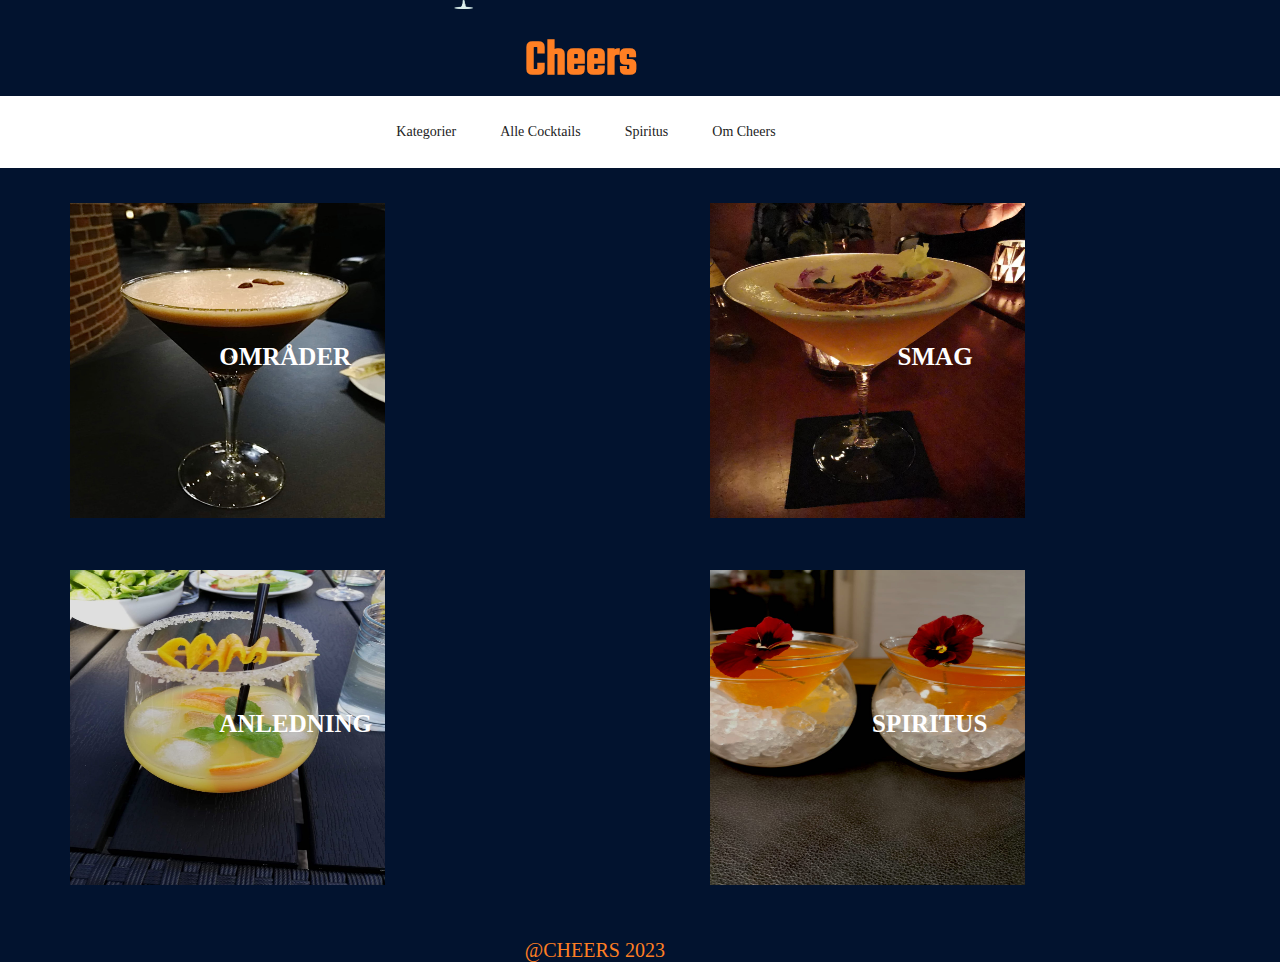
<file: index.html>
<!DOCTYPE html>
<html lang="da">

<head>
    <meta charset="UTF-8">
    <meta name="robots" content="noindex">
    <link rel="stylesheet" href="css/single2.css">
    <link rel="stylesheet" href="css/rodrigo_burger.css">
    <meta http-equiv="X-UA-Compatible" content="IE=edge">
    <meta name="viewport" content="width=device-width, initial-scale=1.0">
    <title>Forside</title>
</head>

<body>
    <h1 class="logo">Cheers</h1>
    <a href="index.html">
        <div class="logodrink">
            <img src="/pic/drinklogo.png" alt="logo">
        </div>
    </a>
    <br>
    <nav class="nav-bar-menu">
        <ul class="nav-elementer">
            <li>
                <a href="index.html">Kategorier</a>
                <a href="list.html">Alle Cocktails</a>
                <a href="spiritus.html">Spiritus</a>
                <a href="on.html">Om Cheers</a>
            </li>
        </ul>
        <div class="burger">
            <div class="line line1"></div>
            <div class="line line2"></div>
            <div class="line line3"></div>
            <div class="line line4"></div>
        </div>
    </nav>
    <main>
        <template="templateTwo">
            <div class="forside_wrapper">
                <!-- <a href="list.html?kat=Land" class="land1"> -->
                <img src="pic/espresso.jpg" alt="drink">
                <div class="text_wrapper">
                    <h2 class="kategori1">OMRÅDER</h2>
                </div>
                </a>
                <!-- <a href="list.html?kat=Smag 1" class="smag1"> -->
                <img src="pic/whiskeysour.JPG" alt="drink">
                <div class="text_wrapper">
                    <h2 class="kategori2">SMAG</h2>
                </div>
                </a>
                <!-- <a href="list.html?kat=Lejlighed 1" class="lejlighed1"> -->
                <img src="pic/harveywallbanger.JPG" alt="drink">
                <div class="text_wrapper">
                    <h2 class="kategori3">ANLEDNING</h2>
                </div>
                </a>
                <!-- <a href="list.html?kat=Ingrediens 1" class="ingrediens1"> -->
                <img src="pic/orange2.JPG" alt="drink">
                <div class="text_wrapper">
                    <h2 class="kategori4">SPIRITUS</h2>
                </div>
                </a>
            </div>
            </template>



    </main>
    <br>
    <br>
    <footer>
        <p>@CHEERS 2023</p>
    </footer>
    <script src="js/index.js"></script>
    <script src="js/rodrigo_burger.js"></script>

</body>

</html>
</file>
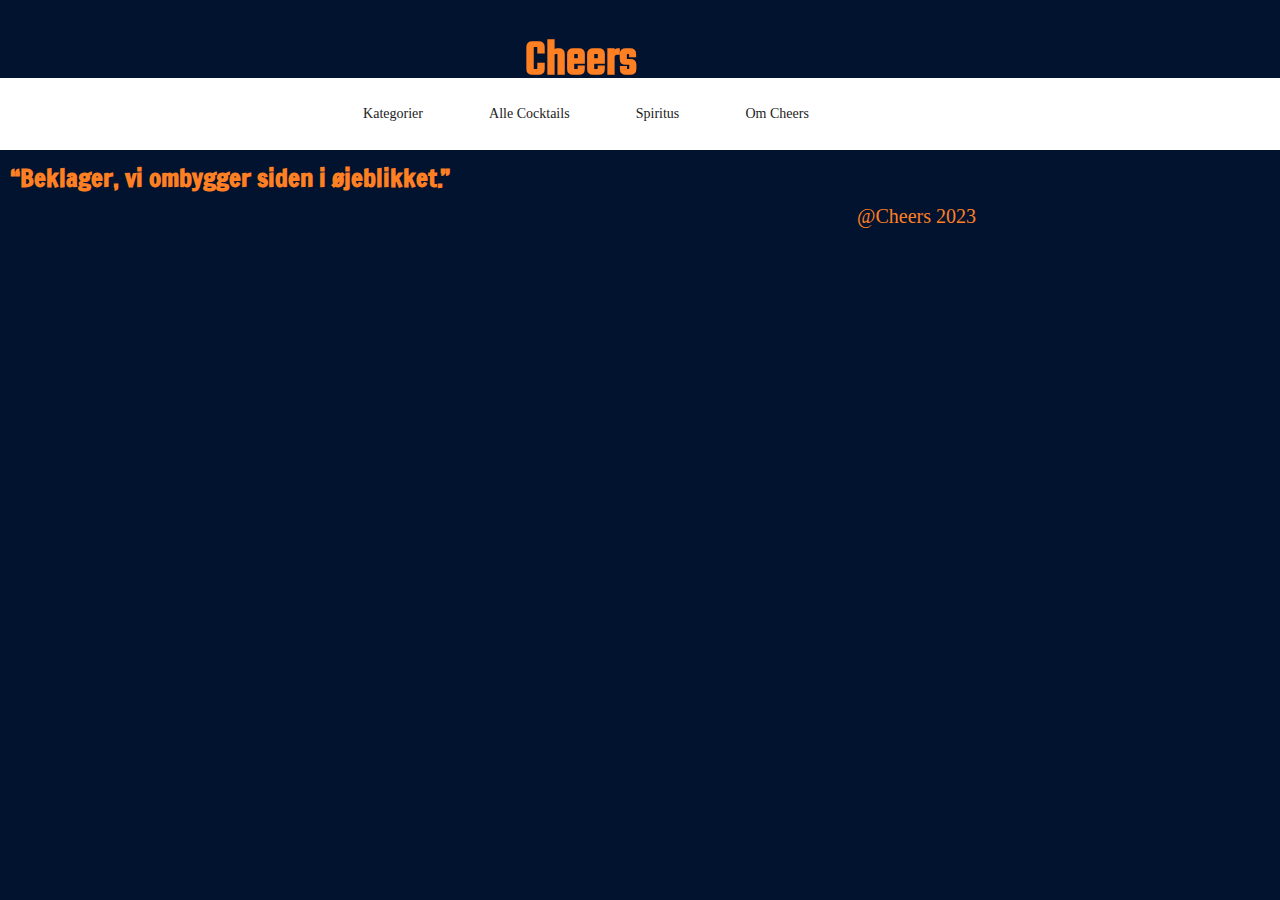
<file: ombygning.html>
<!DOCTYPE html>
<html lang="da">

<head>
    <meta charset="UTF-8">
    <meta name="robots" content="noindex">
    <link rel="stylesheet" href="css/single2.css">
    <link rel="stylesheet" href="css/single.css">
    <link rel="stylesheet" href="css/cocktaillist.css">
    <link rel="stylesheet" href="css/rodrigo_burger.css">
    <meta http-equiv="X-UA-Compatible" content="IE=edge">
    <meta name="viewport" content="width=device-width, initial-scale=1.0">
    <title>Om</title>
</head>

<body class="cocktaillist_body">
    <a href="index.html">
        <h1 class="logo">Cheers</h1>
        <div class="logodrink">
            <!-- <img class="logodrink" src="/drinklogo.png" alt="logo"> -->
        </div>
    </a>
    <nav class="nav-bar-menu">
        <ul class="nav-elementer">
            <li> <a href="index.html">Kategorier</a> </li>
            <li> <a href="list.html">Alle Cocktails</a></li>
            <li> <a href="*">Spiritus</a></li>
            <li> <a href="on.html">Om Cheers</a></li>

        </ul>
        <div class="burger">
            <div class="line line1"></div>
            <div class="line line2"></div>
            <div class="line line3"></div>
            <div class="line line4"></div>

        </div>
    </nav>
    <main>
    </main>
    <div>

        <div class="txt_ombyg">
            <h2>“Beklager, vi ombygger siden i øjeblikket.”</h2>

        </div>
    </div>



    <footer>
        <p>@Cheers 2023</p>
    </footer>
    <!--    <script src="js/menu.js"></script> -->
    <script src="js/cocktailliste.js"></script>
    <script src="js/rodrigo_burger.js"></script>


</body>

</html>
</file>
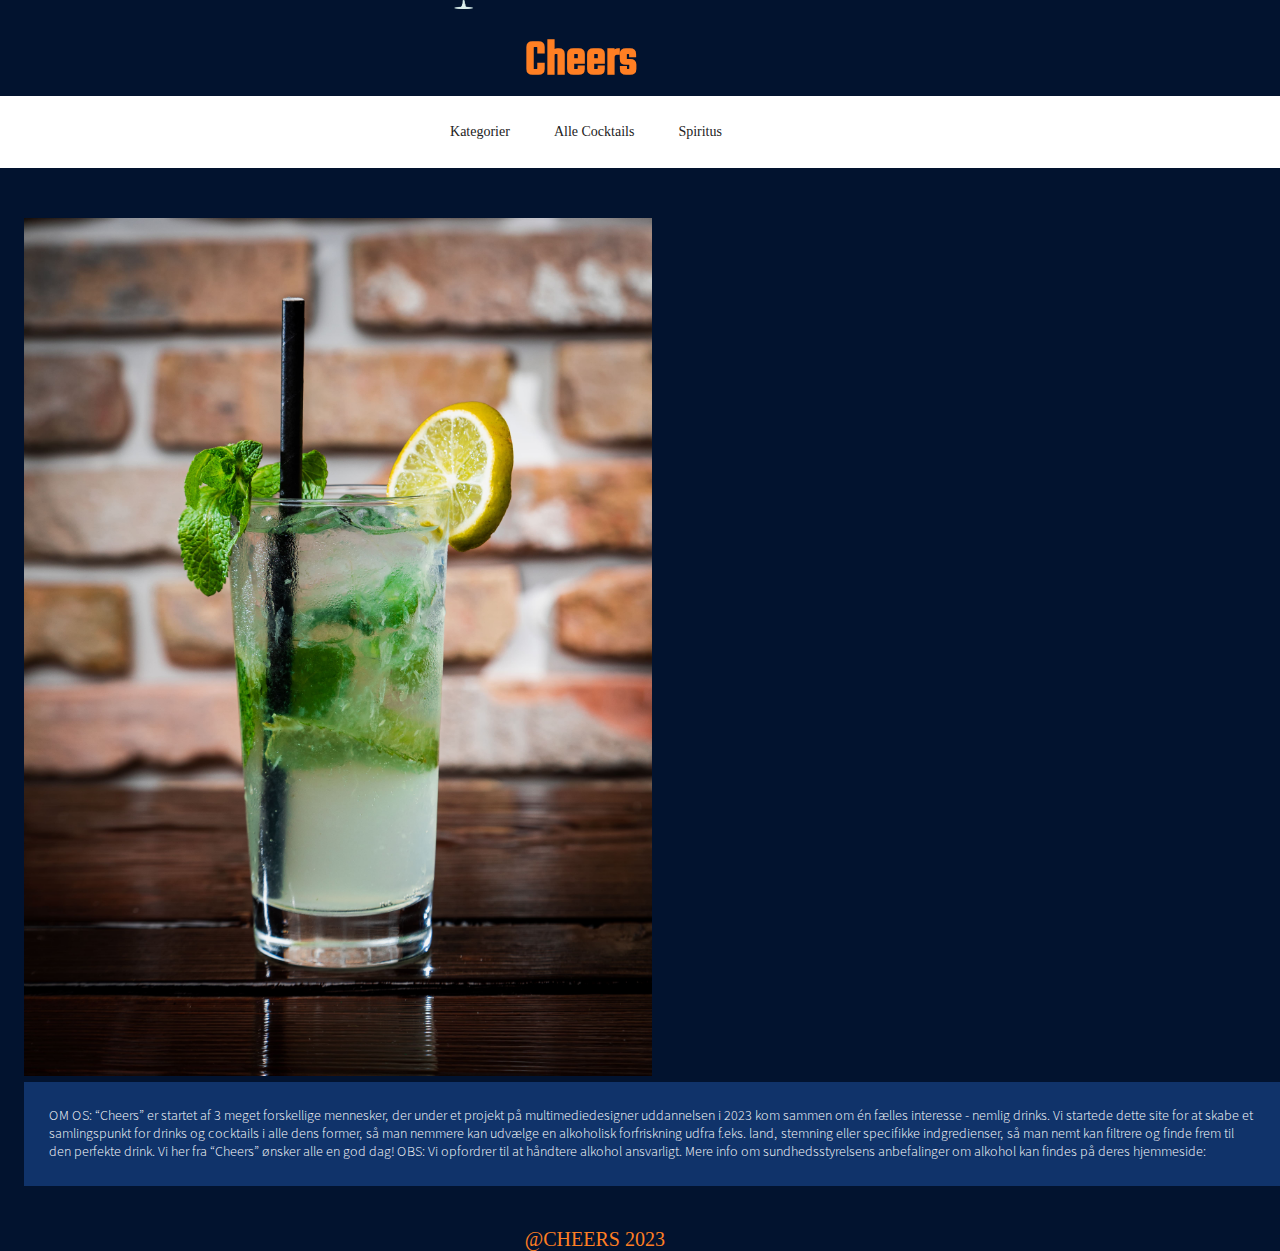
<file: on.html>
<!DOCTYPE html>
<html lang="da">

<head>
    <meta charset="UTF-8">
    <meta name="robots" content="noindex">
    <link rel="stylesheet" href="css/single2.css">
    <link rel="stylesheet" href="css/cocktaillist.css">
    <link rel="stylesheet" href="css/rodrigo_burger.css">
    <meta http-equiv="X-UA-Compatible" content="IE=edge">
    <meta name="viewport" content="width=device-width, initial-scale=1.0">
    <title>Cocktails</title>
</head>

<body class="cocktaillist_body">
    <h1 class="logo">Cheers</h1>
    <a href="index.html">
        <div class="logodrink">
            <img src="pic/drinklogo.png" alt="logo">
        </div>
    </a>
    <br>
    <nav class="nav-bar-menu">
        <ul class="nav-elementer">
            <li>
                <a href="index.html">Kategorier</a>
                <a href="list.html">Alle Cocktails</a>
                <a href="spiritus.html">Spiritus</a>
            </li>
        </ul>
        <div class="burger">
            <div class="line line1"></div>
            <div class="line line2"></div>
            <div class="line line3"></div>
            <div class="line line4"></div>

        </div>
    </nav>
    <main class="cocktail_list_main">
        <div class="om_wrapper">
            <div class="pic_om">
                <img src="pic/rodrigos_billede_2.jpg" alt="">
            </div>
            <p>OM OS:
                “Cheers” er startet af 3 meget forskellige mennesker, der under et projekt på multimediedesigner
                uddannelsen i
                2023 kom sammen om én fælles interesse - nemlig drinks.
                Vi startede dette site for at skabe et samlingspunkt for drinks og cocktails i alle dens former, så man
                nemmere
                kan udvælge en alkoholisk forfriskning udfra f.eks. land, stemning eller specifikke indgredienser, så
                man nemt
                kan filtrere og finde frem til den perfekte drink.

                Vi her fra “Cheers” ønsker alle en god dag!

                OBS: Vi opfordrer til at håndtere alkohol ansvarligt.
                Mere info om sundhedsstyrelsens anbefalinger om alkohol kan findes på deres hjemmeside:
            </p>
        </div>
        <br>
        <br>
    </main>


    <footer>
        <p>@CHEERS 2023</p>
    </footer>
    <script src="js/rodrigo_burger.js"></script>
    <script src="js/cocktailliste.js"></script>


</body>

</html>
</file>
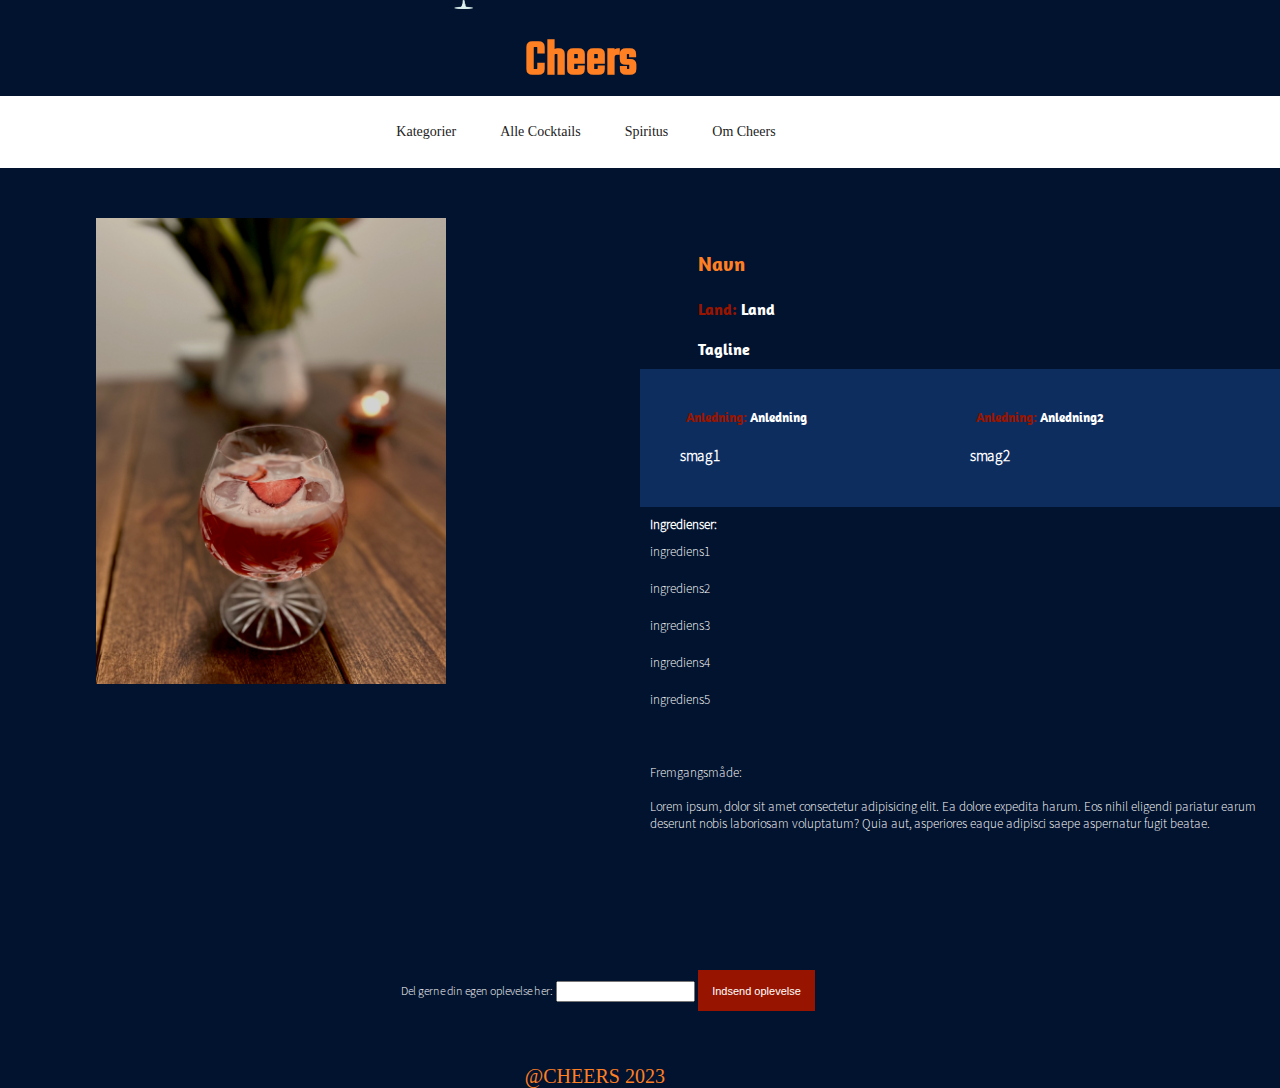
<file: single.html>
<!DOCTYPE html>
<html lang="da">

<head>
    <meta charset="UTF-8">
    <meta name="robots" content="noindex">
    <link rel="stylesheet" href="css/single2.css">
    <link rel="stylesheet" href="css/rodrigo_burger.css">
    <meta http-equiv="X-UA-Compatible" content="IE=edge">
    <meta name="viewport" content="width=device-width, initial-scale=1.0">
    <title>Forside</title>
</head>

<body>

    <h1 class="logo">Cheers</h1>
    <a href="index.html">
        <div class="logodrink">
            <img src="pic/drinklogo.png" alt="logo">
        </div>
    </a>
    <br>
    <nav class="nav-bar-menu">
        <ul class="nav-elementer">
            <li>
                <a href="index.html">Kategorier</a>
                <a href="list.html">Alle Cocktails</a>
                <a href="spiritus.html">Spiritus</a>
                <a href="on.html">Om Cheers</a>
            </li>
        </ul>
        <div class="burger">
            <div class="line line1"></div>
            <div class="line line2"></div>
            <div class="line line3"></div>
            <div class="line line4"></div>
        </div>
    </nav>
    <main>
        <!-- <template id="templateOne"> -->
        <div class="singel_wrapper">
            <img src="pic/roddrink.jpg" alt="drink" class="billede_single">
            <div class="col_1-1">
                <h1 class="navn">Navn</h1>
                <h2 class="land">Land</h2>
                <h2 class="tag">Tagline</h2>
                <div class="tags_wrapper">
                    <div class="anledning_wrapper">
                        <h2 class="oc_1">Anledning</h2>
                        <h2 class="oc_2">Anledning2</h2>
                    </div>
                    <div class="smag_wrapper">
                        <h4 class="smag_1">smag1</h4>
                        <h4 class="smag_2">smag2</h4>
                    </div>
                </div>

                <h5 class="ingredienser">Ingredienser:</h5>
                <div class="ingrediens_wrapper">
                    <p class="ingrediens_1_spiritus">ingrediens1</p>
                    <p class="ingrediens_3">ingrediens2</p>
                    <p class="ingrediens_4">ingrediens3</p>
                    <p class="ingrediens_5">ingrediens4</p>
                    <p class="ingrediens_5">ingrediens5</p>
                    <br><br>
                    <p class="opskrift">
                        Fremgangsmåde:<br><br>
                        Lorem ipsum, dolor sit amet consectetur adipisicing elit. Ea dolore expedita harum. Eos
                        nihil eligendi pariatur earum deserunt nobis laboriosam voluptatum? Quia aut, asperiores
                        eaque adipisci saepe aspernatur fugit beatae.
                    </p>
                </div>

                <!-- <div class="frem_wrapper">
                        <p class="fremgangsmåde">Baggrunden for en Love Potion:
                            <br><br>
                            Lorem, ipsum dolor sit amet consectetur adipisicing elit. Ea in dolorem, quia asperiores
                            accusantium aliquid culpa doloremque maiores ullam nam omnis laudantium voluptas veritatis,
                            iste hic maxime veniam saepe qui?
                        </p>
                    </div> -->
            </div>
        </div>

        <div class="oplevelse_wrapper">
            <form>
                <label for="text area">Del gerne din egen oplevelse her:</label>
                <input type="text area" id="text">
                <button>Indsend oplevelse</button>
            </form>
        </div>
        <br>
        <br>
        <br>
        <!-- </template> -->
    </main>


    <footer>
        <p>@CHEERS 2023</p>
    </footer>
    <script src="js/single.js"></script>
    <script src="js/rodrigo_burger.js"></script>

</body>

</html>
</file>
<file: css/single2.css>
@media (min-width: 500px) {
* {
  margin: 0;
  padding: 0;
  box-sizing: border-box;
  list-style: none;
  text-decoration: none;
}
body {
  background-color: #02132f;
}

/*--------------NAVBAR------------------*/
li a {
  font-weight: 500;
  line-height: 1.6rem;
  font-size: 12px;
  color: rgb(34, 34, 34);
  margin: 0 10px 0 30px;
  align-items: center;
  font-family: Oswald;
}
.nav-bar-menu {
  display: flex;
  height: 8vh;
  justify-content:center;
  align-items: center;
  background-color: white;
  margin-top: -30px;
  
}
.logodrink img {
  max-width: 45px;
  position: absolute;
  margin-top: -12.5%;
  margin-left: 33%;
}
.logodrink :hover {
  scale: 1.05;
  transition-duration: 0.3s;
  cursor: pointer;
}
.nav-elementer {
  display: flex;
  width: 40%;
  justify-content: space-around;
  margin-left: -10%;
}
nav li :hover {
  scale: 1.05;
  transition-duration: 0.3s;
}

/*--------------FONTE------------------*/
@font-face {
  font-family: Teko;
  src: url(/FONTE/Teko-Medium.ttf);
}
@font-face {
  font-family: Francois_One;
  src: url(/FONTE/FrancoisOne-Regular.ttf);
}
@font-face {
  font-family: Mada-light;
  src: url(/FONTE/Mada-Light.ttf);
}
@font-face {
  font-family: Amaranth-Bold;
  src: url(/FONTE/Amaranth-Bold.ttf);
}
/*--------------TEKST------------------*/
.logo {
  font-family: Teko;
  color: #ff7f23;
  font-size: 65px;
  margin-left: 40%;
  margin-top: 1%;
}
h1,
h2,
h3,
h4,
h5 {
  margin: 10px 0 10px 10px;
}
.singel_wrapper p {
  margin: 0 0 20px 10px;
  color: white;
}
.singel_wrapper .oc_1::before {
  content: "Anledning: ";
  color: #971500;
}
.singel_wrapper .oc_2::before {
  content: "Anledning: ";
  color: #971500;
}
.singel_wrapper .land::before {
  content: "Land: ";
  color: #971500;
}
.singel_wrapper .smag1::before {
  content: "Smag: ";
  color: #971500;
}
.singel_wrapper .smag2::before {
  content: "Smag: ";
  color: #971500;
}
.anledning_wrapper {
  display: grid;
  grid-template-columns: 1fr 1fr;
}
.smag_wrapper {
  display: grid;
  grid-template-columns: 1fr 1fr;
}
.frem_wrapper {
  display: grid;
  grid-template-columns: 1fr;
}
.oplevelse_wrapper {
  display: grid;
  grid-template-columns: 1fr 1fr;
}
.tags_wrapper {
  background-color: #12366fc2;
  padding: 30px;
}
.tag {
  margin-left: 9%;
}
h1 {
  font-family: Amaranth-bold;
  color: #ff7f23;
  font-size: 30px;
  margin-top: 9%;
}
h2 {
  font-family: Amaranth-bold;
  font-size: 16px;
  color: white;
}
h3 {
  font-family: Francois_One;
  font-size: 16px;
  color: #ff7f23;
}
h4 {
  font-family: Mada-light;
  color: white;
  font-size: 15px;
}
h5 {
  font-family: sans-serif;
  color: white;
  font-size: 15px;
}
.fremgangsmåde {
  text-align: left;
  font-family: mada-light;
  color: white;
  font-size: 14px;
}
p {
  font-family: mada-light;
  font-size: 14px;
}
.oplevelse_wrapper #text {
  margin-top: -10%;
  align-items: left;
  font-family: mada-light;
}
.oplevelse_wrapper button {
  background-color: #971500;
  color: white;
  border: solid 1px #971500;
  padding: 1%;
  margin-top: 4%;
  
} 
.oplevelse_wrapper form {
  margin-left: 1%;
  margin-top: -28%;
  color: white;
  text-align: center;
  font-family: mada-light;
}
.ingredienser {
  font-family: mada-light;
  font-size: 14px;
}
/*--------------BILLEDER------------------*/
/* .img1 {
  max-width: 25%;
  border: solid 1px black;
  margin-top: 4%;
  margin-left: 14%;
  opacity: 80%;
} */
/*--------------SECTIONS------------------*/
.singel_wrapper {
  display: grid;
  /*   grid-template-columns: 1fr 1fr; */
}
.singel_wrapper img {
  width: 400px;
}
.col_1-1 {
  display: grid;
  /* grid-template-columns: 1fr 1fr; */
}
/*-----------MEDIA SINGLE------------------*/
@media (min-width: 900px) {
  .singel_wrapper {
    display: grid;
    grid-template-columns: 1fr 1fr;
  }
  .singel_wrapper img {
    width: 80%;
    margin: 50px;
  }
  .col_1-1 {
    display: grid;
    grid-template-columns: 1fr;
  }
  li a {
    font-weight: 300;
    line-height: 1.6rem;
    font-size: 15px;
    color: rgb(34, 34, 34);
    margin: 0 10px 0 30px;
    align-items: center;
    font-family: Oswald;
  }
  .logodrink img {
    max-width: 45px;
    position: absolute;
    margin-top: -12.5%;
    margin-left: 35%;
  }
}
@media (min-width: 700px) {
  .singel_wrapper {
    display: grid;
    grid-template-columns: 1fr 1fr;
  }
  li a {
    font-weight: 300;
    line-height: 1.6rem;
    font-size: 11px;
    color: rgb(34, 34, 34);
    margin: 0 10px 0 30px;
    align-items: center;
    font-family: Oswald;
  }
  .logodrink img {
    max-width: 30px;
    position: absolute;
    margin-top: -12.5%;
    margin-left: 34%;
  }
  .singel_wrapper img {
    width: 70%;
    margin: 50px;
  }
  .logo {
    font-size: 50px;
  }
  .singel_wrapper p {
    font-size: 13px;
  }
  .frem_wrapper {
    display: grid;
    grid-template-columns: 1fr;
  }
  .fremgangsmåde {
    grid-column: 1;
  }
  .ingredienser {
    font-size: 13px;
  }
  .singel_wrapper .oc_1{
    font-size: 13px;
  }
  .singel_wrapper .oc_2 {
    font-size: 13px;
  }
  .singel_wrapper .smag1 {
    font-size: 13px;
  }
  .singel_wrapper .smag2{
    font-size: 13px;
  }
  .land {
    margin-top: 2%;
    
  }
  h1.navn {
    margin-top: 13%;
    
  }

}
@media (min-width: 500px) {
  li a {
    font-weight: 300;
    line-height: 1.6rem;
    font-size: 15px;
    color: rgb(34, 34, 34);
    margin: 10px 0px 0 10px;
    align-items: center;
    font-family: Oswald;
    margin-top: 2%;
  }
  .logodrink img {
    max-width: 25px;
    position: absolute;
    margin-top: -12%;
    margin-left: 33%;
  }
  .singel_wrapper img {
    margin: 50px;
    max-width: 350px;
    max-height: 100vh;
    margin-left: 15%;
  }
  .logo {
    font-size: 40px;
    margin-top: 5%;
  }
  .navn {
    font-size: 20px;
    margin-top: 1%;
    margin-left: 9%;
  }
  .land {
    margin-left: 9%;
  }

  .singel_wrapper .oc_1::before {
    content: "Anledning: ";
    color: #971500;
    margin-left: 2%;
  }
  .singel_wrapper .oc_2::before {
    content: "Anledning: ";
    color: #971500;
    margin-left: 2%;
  }
  .singel_wrapper .smag1::before {
    content: "Smag: ";
    color: #971500;
    margin-left: 2%;
  }
  .singel_wrapper .smag2::before {
    content: "Smag: ";
    color: #971500;
    margin-left: 2%;
  }
  .oplevelse_wrapper {
    display: grid;
    grid-template-columns: 1fr;
  }
  .oplevelse_wrapper form {
    margin-top: 5%;
    margin-left: -5%;
  }
  .oplevelse_wrapper label {
    font-size: 12px;
  }
  .oplevelse_wrapper button {
    font-size: 11px;
  }

}
/*---------------CSS FORSIDE---------------*/

.forside_wrapper {
  display: grid;
  grid-template-columns: 1fr 1fr 1fr 1fr;
  position: relative;
}
.forside_wrapper img {
 width: 250px;
 height: 250px;
 background-size: cover;
 display: inline-block;
 cursor: pointer;
 position: relative;
padding: 5%;
margin-top: 5%;
}
.text_wrapper h2 {
  font-size: 20px;
  font-family: Oswald;
  margin-left: 1%;
  margin-top: 4%;
}
.text_wrapper .kategori1{
 position: absolute;
 padding: 8px;
 top: 90px;
 bottom: 10px;
 right: 20px;
 left: 70px;
}
.text_wrapper .kategori2{
  position: absolute;
  padding: 8px;
  top: 90px;
  bottom: 0;
  right: 0;
  left: 68%;
 }
 .text_wrapper .kategori3{
  position: absolute;
  padding: 8px;
  top: 68%;
  bottom: 0;
  right: 0;
  left: 70px;
 }
 .text_wrapper .kategori4{
  position: absolute;
  padding: 8px;
  top: 68%;
  bottom: 0;
  right: 0;
  left: 65%;
 }
 li a {
  font-family: Oswald;
 }
 footer p {
  color: #ff7f23;
  font-size: 20px;
  font-family: Oswald;
  margin-left: 38%;
 }
/*-------------MEDIA FORSIDE-----------------*/
@media (min-width: 900px) {
  .forside_wrapper img {
    width: 400px;
    height: 450px;
    background-size: cover;
    display: inline-block;
    cursor: pointer;
    position: relative;
    padding: 5%;
    margin-top: 5%;
    margin-left: 15%;
   }
  li a {
    font-weight: 300;
    line-height: 1.6rem;
    font-size: 16px;
    color: rgb(34, 34, 34);
    margin: 0 10px 0 30px;
    align-items: center;
    font-family: Oswald;
  }
  .logo {
    font-size: 55px;
    margin-left: 41%;
    margin-top: 2%;
  }
  .logodrink img {
    max-width: 20px;
    margin-top: 5%;
    margin-left: 35%;
  }
  .text_wrapper .kategori1{
    position: absolute;
    padding: 8px;
    top: 22%;
    bottom: 10px;
    right: 20px;
    left: 18%;
    
   }
   .text_wrapper .kategori2{
     position: absolute;
     padding: 8px;
     top: 22%;
     bottom: 0;
     right: 0;
     left: 68%;
     
    }
    .text_wrapper .kategori3{
     position: absolute;
     padding: 8px;
     top: 72%;
     bottom: 0;
     right: 0;
     left: 18%;
     
    }
    .text_wrapper .kategori4{
     position: absolute;
     padding: 8px;
     top: 72%;
     bottom: 0;
     right: 0;
     left: 69%;
     
    }
    .text_wrapper h2 {
      font-size: 30px;
      font-family: Oswald;
      margin-left: 5%;
    }
 }
@media (min-width: 700px) {
  .forside_wrapper img {
    width: 350px;
    height: 350px;
    background-size: cover;
    display: inline-block;
    cursor: pointer;
    position: relative;
    padding: 5%;
    margin-top: 5%;
    
   }
  li a {
    font-weight: 300;
    line-height: 1.6rem;
    font-size: 14px;
    color: rgb(34, 34, 34);
    margin: 0 10px 0 30px;
    align-items: center;
    font-family: Oswald;
  }

  .logo {
    font-size: 50px;
    margin-left: 41%;
    margin-top: 2%;
  }
  .logodrink img {
    max-width: 35px;
    margin-top: -11%;
  }
  .text_wrapper .kategori1{
    position: absolute;
    padding: 8px;
    top: 21%;
    bottom: 10px;
    right: 20px;
    left: 18%;
    
   }
   .text_wrapper .kategori2{
     position: absolute;
     padding: 8px;
     top: 21%;
     bottom: 0;
     right: 0;
     left: 71%;
     
    }
    .text_wrapper .kategori3{
     position: absolute;
     padding: 8px;
     top: 71%;
     bottom: 0;
     right: 0;
     left: 18%;
     
    }
    .text_wrapper .kategori4{
     position: absolute;
     padding: 8px;
     top: 71%;
     bottom: 0;
     right: 0;
     left: 69%;
     
    }
    .text_wrapper h2 {
      font-size: 25px;
      font-family: Oswald;
      margin-left: -1.5%;
      margin-top: 1%;
    }
    footer p {
      margin-left: 41%;
    }
 }
@media (min-width: 1440px) {
  .logodrink img { 
    margin-left: 36%;
    max-width: 50px;
    margin-top: -7.5%;
  }
  .logo {
    font-size: 80px;
  }
  li a {
    font-weight: 300;
    line-height: 1.6rem;
    font-size: 22px;
    color: rgb(34, 34, 34);
    margin: 0 20px 0 30px;
    align-items: center;
    font-family: Oswald;
    
  }
  .forside_wrapper img {
    width: 500px;
    height: 550px;
    background-size: cover;
    display: inline-block;
    cursor: pointer;
    position: relative;
    padding: 2%;
    margin-top: 5%;
    margin-left: 22%;
   }
  .text_wrapper .kategori1{
    position: absolute;
    padding: 8px;
    top: 22%;
    bottom: 10px;
    right: 20px;
    left: 20.5%;
   }
   .text_wrapper .kategori2{
     position: absolute;
     padding: 8px;
     top: 22%;
     bottom: 0;
     right: 0;
     left: 71%;
    }
    .text_wrapper .kategori3{
     position: absolute;
     padding: 8px;
     top: 72%;
     bottom: 0;
     right: 0;
     left: 19%;
    }
    .text_wrapper .kategori4{
     position: absolute;
     padding: 8px;
     top: 72%;
     bottom: 0;
     right: 0;
     left: 71%;
    }
    .text_wrapper h2 {
      font-size: 40px;
      font-family: Oswald;
      margin-left: -1.5%;
    }
    footer p {
      margin-left: 44%;
      font-size: 25px;
    }
  }
}

.om_wrapper .pic_om {
  width: 50%;
}
</file>
<file: css/rodrigo_burger.css>
/* burgeren */
.burger {
    display: none;
    padding: 0.5rem;
    cursor: pointer;
  }
  
  .line {
    height: 2px;
    width: 35px;
    margin: 0.5rem 0;
    background: rgb(45, 45, 45);
    transition: transform 0.7s ease, opacity 0.75s ease;
  }
  .nav-bar-menu.show .line1 {
    transform: translate(-10px) rotate(45deg) translate(15px);
  }
  .nav-bar-menu.show .line2 {
    opacity: 0;
  }
  .nav-bar-menu.show .line3 {
    transform: translate(-10px) rotate(-45deg) translate(15px);
  }
  .nav-bar-menu.show .nav-elementer {
    transform: translateX(0%);
  }
  .nav-bar-menu.show .line4 {
    opacity: 0;
  }
  @media (max-width: 600px) {
    .burger {
      display: block;
    }
    li a {
      font-weight: 600;
      font-style: normal;
      line-height: 1.6rem;
      font-size: 1.3rem;
      color: white;
    }
  
    .nav-elementer{
      position: fixed;
      top: 9rem;
      right: 0;
      height: 100%;
      width: 100%;
      flex-direction: column;
      align-items: center;
      transform: translateX(100%);
      transition: transform 1s ease;
      box-shadow: 0px 1px 5px rgba(0, 0, 0, 0.5);
      background-color: #291b50e4;
      cursor: pointer;
      z-index: 5000;
      color: white;
    }
    
    .burger-text {
      color: white;
    }
  }
  @media (max-width: 800px) {
    .nav-elementer {
      min-width: 20%;
    }
  }
</file>
<file: css/single.css>
* {
  margin: 0;
  padding: 0;
  box-sizing: border-box;
  list-style: none;
  text-decoration: none;
}
body {
  background-color: #02132f;
}

/*--------------NAVBAR------------------*/
/* a {
  font-weight: 500;
  line-height: 1.6rem;
  font-size: 1.2rem;
  color: rgb(34, 34, 34);
  margin: 0 10px 0 30px;
  align-items: center;
  font-family: francois_one;
}

.nav-bar-menu {
  display: flex;
  height: 8vh;
  justify-content: space-between;
  align-items: center;
  background-color: white;
  margin-top: 50px;
}
.logodrink {
  display: flex;
  position: relative;
  justify-content: center;
  padding: 0 2rem;
  margin-top: 5px;
  font-weight: 600;
  color: #ff7f23;
  font-size: 20px;
}
.logodrink :hover {
  scale: 1.05;
  transition-duration: 0.3s;
  cursor: pointer;
} */
/* .nav-elementer {
  display: flex;
  width: 40%;
  justify-content: space-around;
  margin-left: -13%;
} */
/* nav li :hover {
  scale: 1.05;
  transition-duration: 0.3s;
} */

/* ––––––––––– Dropdown menu ––––––––––––––––––– */
/* .dropdown_menu {
  display: none;
  pointer-events: none;
} */
/* .navbar1 ul li:hover .dropdownmenu {
  display: block;
  position: absolute;
  left: 0;
  top: 100%;
}
.navbar ul li:hover .dropdown_menu ul {
  display: block;
  margin: 10px;
}
.navbar ul li:hover i.dropdown_menu ul li {
  width: 150px;
  padding: 10px;
} */
/* selve logoet */
/* nav .logo {
  angiver størrelsen 
  width: 70px;
} */
/* .nav-menu {
  display: flex;
  justify-content: right;
  list-style: none;
  position: relative;
  gap: 10px;
  margin: 0 40px;
} */

/* links i navigationslinjen */
/* .nav-item {
  list-style: none;
  display: flex;
  position: relative;
} */
/* styling af tekst i navigationslinjen */
/* .nav-link {
  text-decoration: none;
  color: black;
  font-size: 20px;
  font-family: "Quicksand";
  transition: all 0.3s;
} */

/*--------------FONTE------------------*/

@font-face {
  font-family: Teko;
  src: url(/FONTE/Teko-Medium.ttf);
}
@font-face {
  font-family: Francois_One;
  src: url(/FONTE/FrancoisOne-Regular.ttf);
}

/*--------------TEKST------------------*/

h1 {
  font-family: Francois_One;
  color: #ff7f23;
  margin-left: 20%;
  margin-top: 5%;
  font-size: 30px;
}
h2 {
  /*   margin-left: 50%; */
  /* margin-top: -33%; */
  font-family: Francois_One;
  font-size: 25px;
  color: #ff7f23;
}
h3 {
  margin-left: 50%;
  margin-top: 2%;
  font-family: Francois_One;
  font-size: 18px;
  color: #ff7f23;
}
h4 {
  margin-left: 50%;
  font-family: "Gill Sans", "Gill Sans MT", Calibri, "Trebuchet MS", sans-serif;
  color: white;
  font-size: 16px;
  margin-top: -2%;
}
h5 {
  margin-left: 50%;
  font-family: sans-serif;
  color: white;
  font-size: 15px;
  margin-top: 1%;
}
.h7 {
  margin-left: 5%;
  text-align: center;
  margin: 6%;
  font-family: sans-serif;
  color: white;
  font-size: 15px;
}
footer {
  color: #ff7f23;
  font-family: "Gill Sans", "Gill Sans MT", Calibri, "Trebuchet MS", sans-serif;
  margin-left: 44%;
  font-size: 20px;
}
#text {
  padding: 1%;
  margin-left: 1%;
}
button {
  background-color: #971500;
  color: white;
  border: solid 1px #971500;
  padding: 1%;
  margin-left: 2%;
}
.form label {
  color: white;
  font-family: "Gill Sans", "Gill Sans MT", Calibri, "Trebuchet MS", sans-serif;
  margin-left: 24%;
}
/*--------------BILLEDER------------------*/
.img1 {
  max-width: 25%;
  border: solid 1px black;
  margin-top: 4%;
  margin-left: 14%;
  opacity: 80%;
}
/*--------------SECTIONS------------------*/
col_1-1 {
  display: grid;
  grid-template-columns: 1fr 1fr;
}
</file>
<file: css/cocktaillist.css>
* {
  margin: 0;
  padding: 0;
  box-sizing: border-box;
  list-style: none;
  text-decoration: none;
}
body {
  background-color: #02132f;
}

/* mangler centrer den ud fra main */
/* .cocktail_list_main {
  display: grid;
  grid-template-columns: repeat(auto-fill, minmax(150px, 290px));
  gap: 2rem;
} */

#listTemplate {
  display: grid;
  grid-template-columns: repeat(1, 3fr);
  margin-left: 1.5rem;
  margin-right: 1.5rem;
  justify-content: space-between;
  margin-top: 1.2rem;
  box-shadow: inset 0 0 4px #031d46;
  cursor: pointer;
  gap: 24px;
}
.drink {
  background-color: #041b43ed;
}
footer p {
  font-family: Oswald;
}
.cocktail_list_main {
  font-family: Mada-light;
}
.drink img {
  width: 100%;
  mix-blend-mode: screen;
  aspect-ratio: 1/1;
  object-fit: cover;
  object-position: center center;
}
.drink-content {
  padding: 24px;
  color: rgb(223, 223, 223);
}
.drink:hover {
  scale: 1.05;
  transition-duration: 0.2s;
}
.drink h2 {
  margin: 0.7rem 0 0.1rem 0.2rem;
  font-size: 30px;
  font-weight: 600;
}
.drink .land {
  display: block;
  font-weight: 400;
  margin: 0 0 10px 5px;
}
.drink .land::before {
  content: "Land: ";
  font-weight: bold;
  color: #971500;
}
.drink .tag_line {
  display: block;
  margin: 0 0 0.7rem 0.2rem;
  font-weight: 600;
}
.tags h3 {
  font-size: 12px;
  font-weight: 600;
  margin: 0 5px 5px 5px;
}
.drink .tags {
  display: grid;
  grid-template-columns: repeat(3, 1fr);
}
.box {
  margin: 0 5px 5px 5px;
  background-color: #971500;
  text-align: center;
  min-width: 25px;
  color: white;
  grid-gap: 3px;
  align-items: center;
}
.cocktail_list_main {
  display: grid;
  grid-template-columns: 1fr;
  column-gap: 0.5rem;
  margin-left: 1.5rem;
  margin-top: 50px;
}

.cocktail_list_main img {
width: 100%;
}
.cocktail_list_main p {
  grid-column: 1fr 1fr ;
  color: white;
  background-color: #133975da;
  padding: 2%;
  
}


@media (min-width: 600px) {
  #listTemplate {
    display: grid;
    grid-template-columns: repeat(2, 3fr);
  }
}
@media (min-width: 900px) {
  #listTemplate {
    display: grid;
    grid-template-columns: repeat(3, 1fr);
  }
}
@media (min-width: 1370px) {
  #listTemplate {
    display: grid;
    grid-template-columns: repeat(4, 1fr);
  }
}
.categorySelector label {
  text-align: left;
  margin-bottom: 10px;
  font-weight: 600;
}
.categorySelector {
  display: grid;
  color: white;
}
select {
  display: grid;
  font-weight: 400;
  border-radius: 10px;
  text-align: center;
  max-width: 150px;
}
</file>
